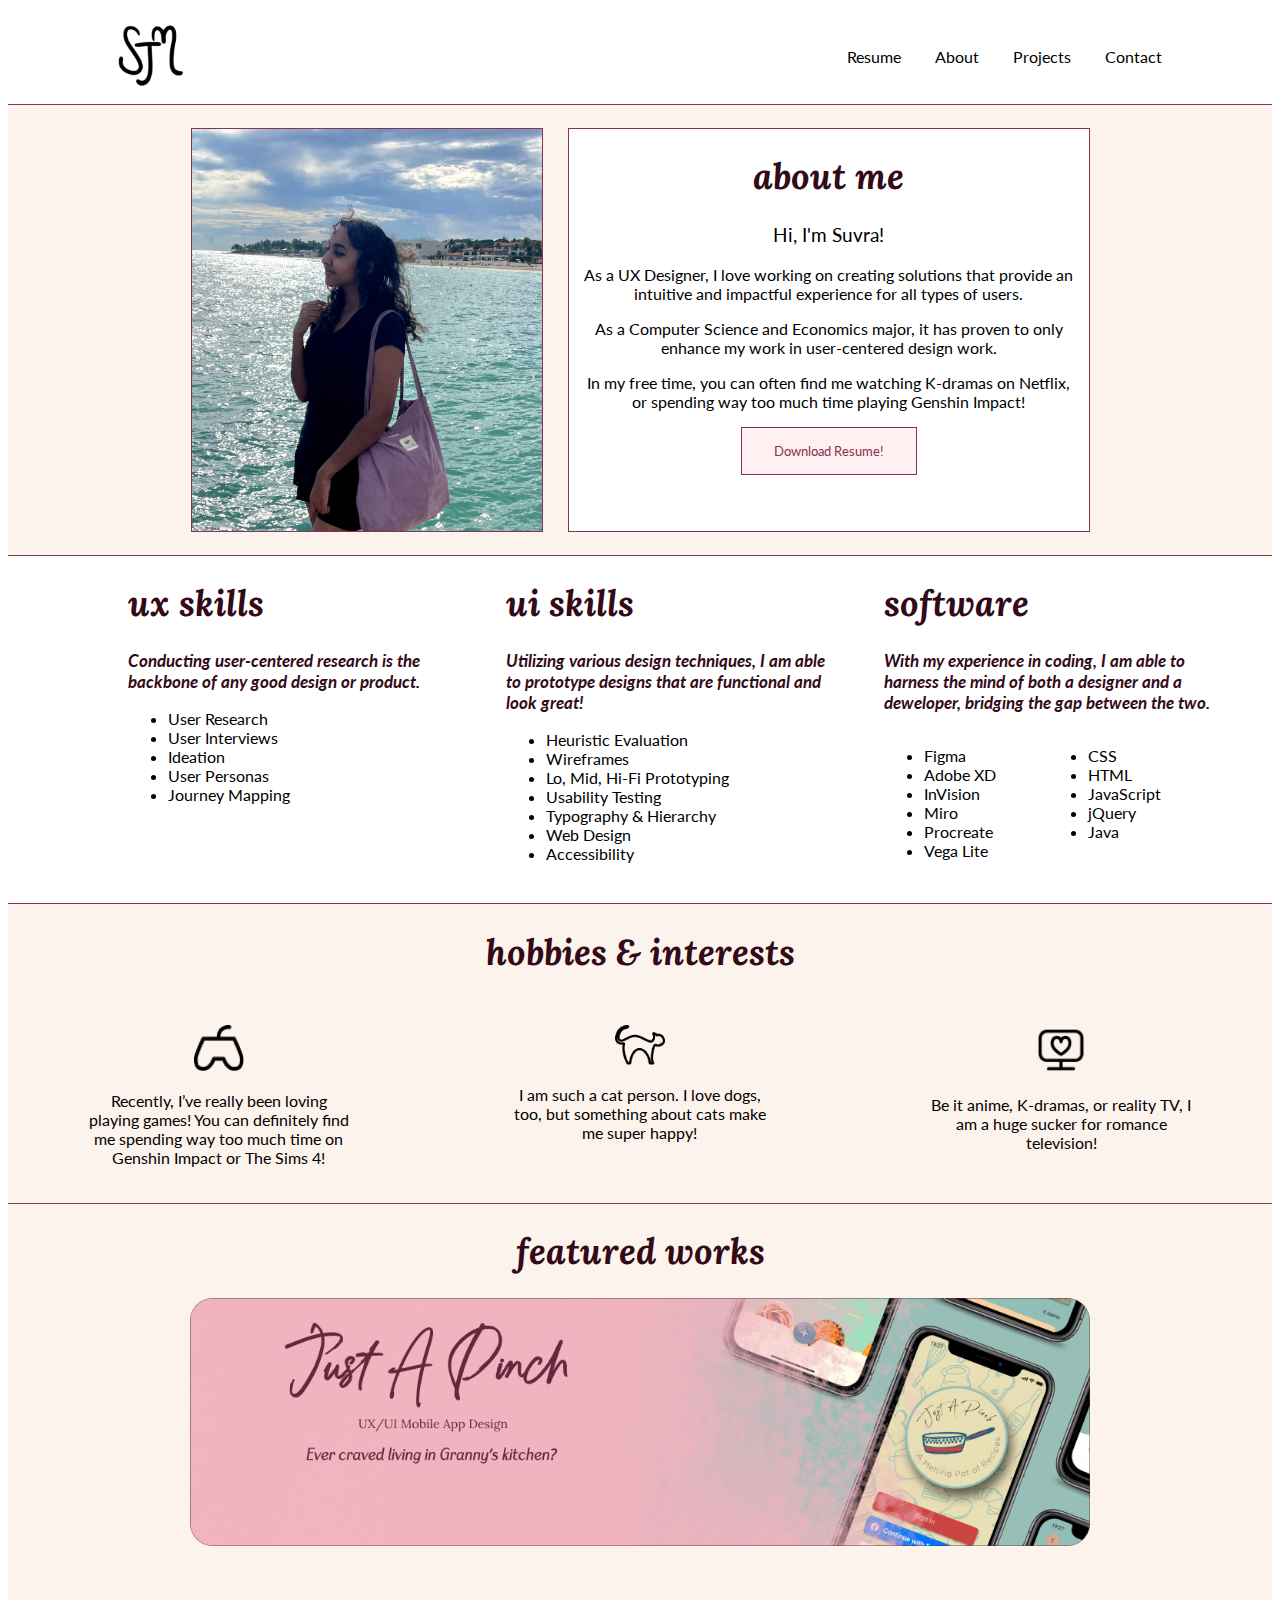
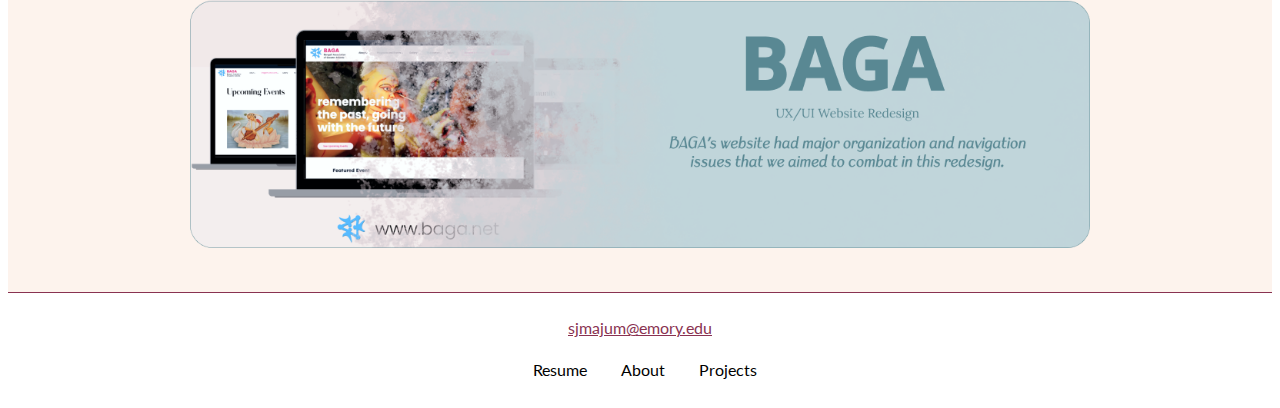
<file: index.html>
<!DOCTYPE html>
<html>
    <head>
        <title>suvra majumder</title>
        <link href="./css/style.css" type="text/css" rel="stylesheet">
        <link rel="preconnect" href="https://fonts.googleapis.com">
<link rel="preconnect" href="https://fonts.gstatic.com" crossorigin>
<link href="https://fonts.googleapis.com/css2?family=Lato:ital@0;1&family=Lora:ital@0;1&display=swap" rel="stylesheet">
    </head>

    <body>
        <header class="navigation">
            <div class="logo">
                <img src="./images/SJM_logo.png" alt="sjm logo" width="70">
            </div>
            <nav class="inline-block">
                <ul class="navbar">
                    <li class="inline-block">Resume</li>
                    <li class="inline-block">About</li>
                    <li class="inline-block">Projects</li>
                    <li class="inline-block">Contact</li>
                </ul>
            </nav>
        </header>
        <section class="heroSection">
            <div class="profilephoto">
                <img src="./images/AboutMe_PP_ME.png" alt="about me pic" width="350">
            </div>
            <div class="content">
                <h1>about me</h1>
                <p style="font-size: 19px;">Hi, I'm Suvra!</p>

                <p>As a UX Designer, I love working on creating solutions that provide an intuitive and impactful experience for all types of users.</p>
                
                <p>As a Computer Science and Economics major, it has proven to only enhance my work in user-centered design work.</p>
                    
                <p>In my free time, you can often find me watching K-dramas on Netflix, or spending way too much time playing Genshin Impact!</p>

                <button class="Magenta_Button">Download Resume!</button>
            </div>
        </section>

         <!--  My UX Skills section coded using CSS flex -->
        <section class="Skills">
            <div class="UX_Skills">
                <h1>ux skills</h1>
                <h3>Conducting user-centered research is the backbone of any good design or product. </h3>
                <ul>
                    <li>User Research</li>
                    <li>User Interviews</li>
                    <li>Ideation</li>
                    <li>User Personas</li>
                    <li>Journey Mapping</li>
                </ul>
            </div>
            <div class="UI_Skills">
                <h1>ui skills</h1>
                <h3>Utilizing various design techniques, I am able to prototype designs that are functional and look great!</h3>
                <ul>
                    <li>Heuristic Evaluation</li>
                    <li>Wireframes</li>
                    <li>Lo, Mid, Hi-Fi Prototyping</li>
                    <li>Usability Testing</li>
                    <li>Typography & Hierarchy</li>
                    <li>Web Design</li>
                    <li>Accessibility</li>
                </ul>
            </div> 
            <div class="software">
                <h1>software</h1>
                <h3>With my experience in coding, I am able to harness the mind of both a designer and a deweloper, bridging the gap between the two.</h3>
                <div class = "sw" >
                    <ul class = "sw_list1">
                        <li>Figma</li>
                        <li>Adobe XD</li>
                      <li>InVision</li>
                        <li>Miro</li>  
                        <li>Procreate</li>
                       <li>Vega Lite</li>
                    </ul>
                    <ul class = "sw_list2">
                      <li>CSS</li>
                        <li>HTML</li>
                        <li>JavaScript</li>
                        <li>jQuery</li>
                       <li>Java</li>
                    </ul>
                </div>
            </div>  
        </section>
        <h1 style="border-top: 1px solid #893251; padding-top: 25px; text-align: center; background-color: #fdf3ed; margin-bottom: 0;">hobbies & interests</h1>
        <section class="hobbies">
            <div class="game">
                <img src="./images/console_icon.png" width="50px">
                <p>Recently, I’ve really been loving playing games! You can definitely find me spending way too much time on Genshin Impact or The Sims 4!</p>
            </div>
            <div class="cat">
                <img src="./images/cat_icon.png" width="50px">
                <p>I am such a cat person. I love dogs, too, but something about cats make me super happy!</p>
            </div>
            <div class="drama">
                <img src="./images/tv_icon.png" width="50px">
                <p>Be it anime, K-dramas, or reality TV, I am a huge sucker for romance television!</p>
            </div>
        </section>
        <!--  My Work section coded using CSS flex -->
        <section class = "works">
            <h1>featured works</h1>
            <div class="featured">
                <div class="JAP">
                    <img src="./images/JAP_Cover_Block.png" width="900px">
                </div>
                <div class="BAGA">
                    <img src="./images/BAGA_Cover_Block.png" width="900px">
                </div>
            </div>
        </section>

        <footer>
            <a href="mailto:%20sjmajum@emory.edu">sjmajum@emory.edu</a>
            <ul class="bottomfooter">
                <li class="inline-block">Resume</li>
                <li class="inline-block">About</li>
                <li class="inline-block">Projects</li>
            </ul>
        </footer>
    </body>
</html>
</file>
<file: css/style.css>
nav {
    width: 98%;
    padding: 1%;
    text-align: end;
    margin-left: auto;
    background-color: white;
}

ul {
    width: 90%;
}

h1 {
    color: #320A18;
    font-size: 36px;
    font-family: 'Lora', serif;
    font-style: italic;
    font-weight: 500px;
}

h3 {
    color: #320A18;
    font-family: 'Lato', sans-serif;
    font-size: 17px;
    font-style: italic;
}

a {
    color: #893251;
    font-family: 'Lato', sans-serif;
}

p {
    font-family: 'Lato', sans-serif;
}

li {
    font-family: 'Lato', sans-serif;
}

footer {
    text-align: center;
    padding-top: 25px;
    border-top: 1px solid #893251;
    height: 50px;
    padding-bottom: 32px;
    background-color: white;
}

.bottomfooter {
    padding-top: 22px;
    margin: 0 auto;
}

.inline-block {
    display: inline-block;
    vertical-align: top;
    padding-right: 30px;
}

.logo {
    width:15.5%;
    padding: 1%;
    text-align:end;
}

.navigation {
    display: flex;
    border-bottom: 1px solid #893251;
}

.navbar {
    margin-left: auto;
    padding-right: 50px;
    padding-top: 10px;
}

.heroSection {
    display: flex;
    flex-direction:row;
    height: 450px;
    align-items: center;
    justify-content: center;
    background-color:#fdf3ed;   
}

.profilephoto {
    border: 1px solid #893251; 
    height: 402.3px;
}

.content {
    text-align: center;
    width: 500px;
    height: 402.3px;
    border: 1px solid #893251; 
    background-color: white;
    margin-left: 25px;
    padding-left: 10px;
    padding-right: 10px;
}

.Skills {
    border-top: 1px solid #893251;
    display: flex;
    flex-direction: row;
    justify-content: space-around;
    margin-bottom: 15px;
}

.UX_Skills {
    padding-left: 120px;
    width: 400px;
}

.UI_Skills {
    width: 400px;
    margin-right: 50px;
    margin-left: 50px;
}

.software {
    width: 400px;
    padding-right: 60px;
}

.sw {
    display: flex;
    flex-direction: row;
}

.hobbies {
    display: flex;
    flex-direction: row;
    justify-content: space-around;   
    padding-top: 50px; 
    padding-bottom: 20px;
    text-align: center;
    background-color:#fdf3ed; 
    border-bottom: 1px solid #893251;  
}

.game {
    max-width: 260px;
}
.cat {
    max-width: 260px;
}
.drama {
    max-width: 260px;
}

.works {
    display: grid;
    grid-template-areas: 'jap' 'baga';
    justify-content: center;
    text-align: center;
    background-color:#fdf3ed; 
    padding-bottom: 40px;
}

.JAP {
    grid-area: jap;
    padding-bottom: 50px;
}

.BAGA {
    grid-area: baga;
}

.Magenta_Button {
    background-color: #FFF1F1;
    border: solid 1.5px #893251;
    padding: 15px 32px;
    font-family: 'Lato', sans-serif;
    color: #893251;
    transition-duration: 0.4s;
}

.Magenta_Button:hover {
    background-color: #893251; 
    color: white;
    box-shadow: 0 10px 14px 0 rgba(0,0,0,0.24), 0 15px 30px 0 rgba(0,0,0,0.19);
    cursor: pointer;
  }

  @media only screen and (max-width:600) {
    .Skills {
        display: flex;
        align-items: center;
        border-top: 1px solid #893251;
        display: flex;
        flex-direction: column;
        justify-content: space-around;
        margin-bottom: 15px;
    }
    .hobbies {
        display: flex;
        flex-direction: column;
        align-items: center;   
        padding-top: 50px; 
        padding-bottom: 20px;
        text-align: center;
        background-color:#fdf3ed; 
        border-bottom: 1px solid #893251;  
    }
  }
</file>
